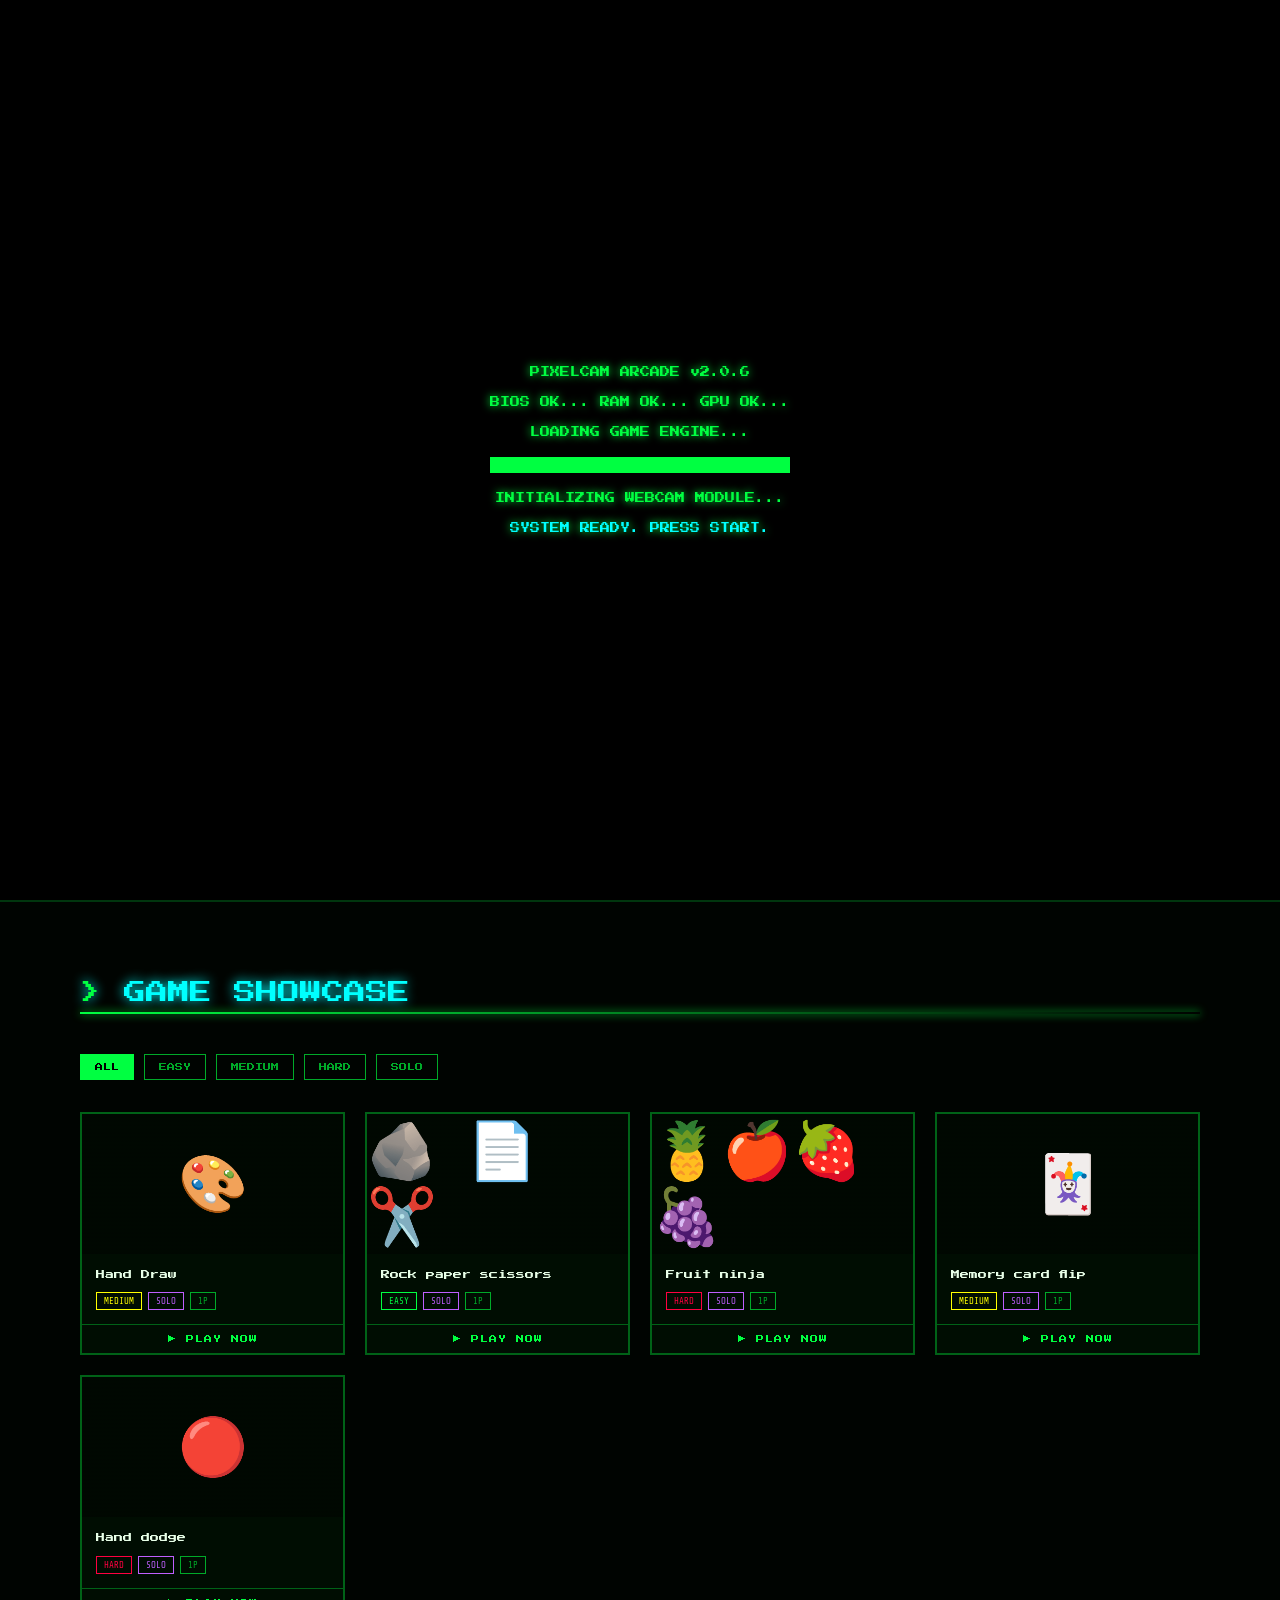
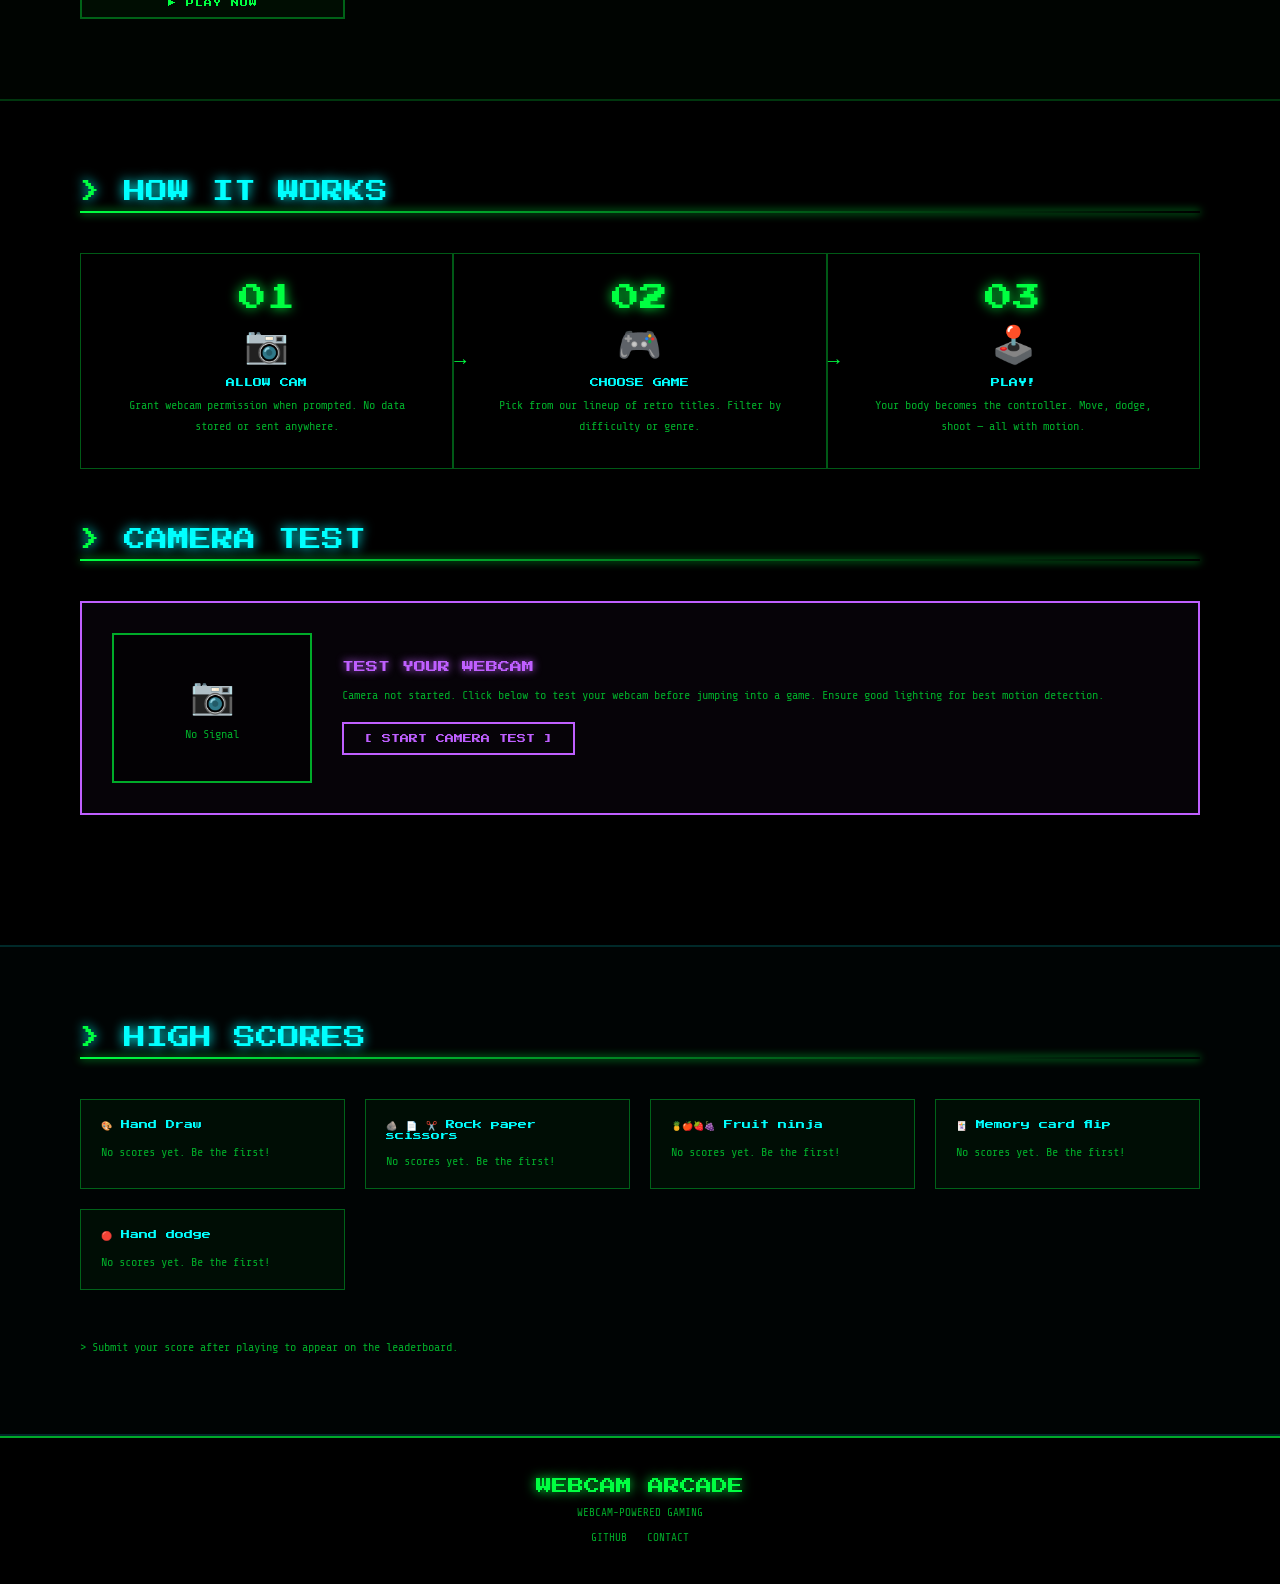
<file: index.html>
<!DOCTYPE html>
<html lang="en">
<head>
<meta charset="UTF-8">
<meta name="viewport" content="width=device-width, initial-scale=1.0">
<title>WEBCAM ARCADE</title>
<meta property="og:title" content="WEBCAM ARCADE — Webcam-Powered Retro Games">
<meta property="og:description" content="Play retro-style games powered by your webcam. No downloads, no installs — just fun.">
<link rel="preconnect" href="https://fonts.googleapis.com">
<link href="https://fonts.googleapis.com/css2?family=Press+Start+2P&family=Share+Tech+Mono&display=swap" rel="stylesheet">
<link rel="stylesheet" href="styles.css">
</head>
<body>

<!-- BOOT SCREEN -->
<div id="boot-screen">
  <div class="boot-line" style="animation-delay:0s">PIXELCAM ARCADE v2.0.6</div>
  <div class="boot-line" style="animation-delay:0.2s">BIOS OK... RAM OK... GPU OK...</div>
  <div class="boot-line" style="animation-delay:0.4s">LOADING GAME ENGINE...</div>
  <div class="boot-bar"><div class="boot-bar-fill"></div></div>
  <div class="boot-line" style="animation-delay:0.8s">INITIALIZING WEBCAM MODULE...</div>
  <div class="boot-line" style="animation-delay:1s; color: #00ffff;">SYSTEM READY. PRESS START.</div>
</div>

<!-- PRIVACY BANNER -->
<div id="privacy-banner">
  🔒 This site may request webcam access for gameplay. No video is ever stored or transmitted. <strong>Your camera, your rules.</strong>
  <button id="dismiss-privacy" onclick="dismissPrivacy()">[ OK ]</button>
</div>

<!-- NAV -->
<nav>
  <div class="nav-logo">WEB<span>CAM</span> ARCADE<span class="blink">_</span></div>
  <div class="nav-links">
    <button id="sound-toggle" onclick="toggleSound(this)">♪ SFX: OFF</button>
  </div>
</nav>

<!-- ===== HERO ===== -->
<section id="hero" style="max-width:100%;padding:0;">
  <video id="webcam-bg" autoplay playsinline muted></video>
  <div class="scanlines"></div>

  <!-- Floating chars -->
  <div class="pixel-char" style="top:15%; left:8%; color: var(--green);" data-speed="0.03">👾</div>
  <div class="pixel-char" style="top:20%; right:10%; color: var(--cyan);" data-speed="0.05">🕹️</div>
  <div class="pixel-char" style="bottom:30%; left:12%; color: var(--yellow);" data-speed="0.04">⭐</div>
  <div class="pixel-char" style="top:60%; right:8%; color: var(--red);" data-speed="0.02">💥</div>
  <div class="pixel-char" style="bottom:20%; left:40%; color: var(--purple);" data-speed="0.035">🎮</div>
  <div class="pixel-char" style="top:35%; left:20%; color: var(--orange);" data-speed="0.025">🔺</div>

  <div class="hero-content">
    <div class="hero-title">WEBCAM<br>ARCADE</div>
    <div class="hero-sub">WEBCAM-POWERED RETRO GAMES<span class="cursor">█</span></div>
    <button class="btn-primary" onclick="scrollToGames()">▶ PICK A GAME</button>
    <div class="webcam-prompt">
      <div>Enable your webcam for the full retro experience</div>
      <button id="enable-cam-btn" onclick="enableWebcam()">[ ENABLE CAM ]</button>
    </div>
  </div>
</section>

<!-- ===== PHASE 2: GAMES ===== -->
<div id="games" style="background: rgba(0,255,65,0.015); border-top: 2px solid rgba(0,255,65,0.2); border-bottom: 2px solid rgba(0,255,65,0.2);">
<section>
  <div class="section-header reveal">GAME SHOWCASE</div>
  <div class="section-divider"></div>

  <div class="filter-bar reveal">
    <button class="filter-btn active" onclick="filterGames('all', this)">ALL</button>
    <button class="filter-btn" onclick="filterGames('easy', this)">EASY</button>
    <button class="filter-btn" onclick="filterGames('medium', this)">MEDIUM</button>
    <button class="filter-btn" onclick="filterGames('hard', this)">HARD</button>
    <button class="filter-btn" onclick="filterGames('solo', this)">SOLO</button>
  </div>

  <div class="game-grid" id="game-grid"></div>
</section>
</div>

<!-- ===== PHASE 3: EXTRAS ===== -->
<div id="extras">
<section>

  <!-- HOW IT WORKS -->
  <div class="section-header reveal">HOW IT WORKS</div>
  <div class="section-divider"></div>
  <div class="how-steps reveal">
    <div class="how-step">
      <div class="step-num">01</div>
      <div class="step-icon">📷</div>
      <div class="step-title">ALLOW CAM</div>
      <div class="step-desc">Grant webcam permission when prompted. No data stored or sent anywhere.</div>
    </div>
    <div class="how-step">
      <div class="step-num">02</div>
      <div class="step-icon">🎮</div>
      <div class="step-title">CHOOSE GAME</div>
      <div class="step-desc">Pick from our lineup of retro titles. Filter by difficulty or genre.</div>
    </div>
    <div class="how-step">
      <div class="step-num">03</div>
      <div class="step-icon">🕹️</div>
      <div class="step-title">PLAY!</div>
      <div class="step-desc">Your body becomes the controller. Move, dodge, shoot — all with motion.</div>
    </div>
  </div>

  <!-- CAMERA TEST -->
  <div class="section-header reveal" style="margin-top: 60px;">CAMERA TEST</div>
  <div class="section-divider"></div>
  <div class="cam-test-box reveal">
    <video id="cam-test-preview" autoplay playsinline muted></video>
    <div class="cam-placeholder" id="cam-placeholder">
      <div class="cam-placeholder-icon">📷</div>
      <div>No Signal</div>
    </div>
    <div class="cam-test-info">
      <div class="cam-test-title">TEST YOUR WEBCAM</div>
      <div class="cam-status" id="cam-status">Camera not started. Click below to test your webcam before jumping into a game. Ensure good lighting for best motion detection.</div>
      <button id="cam-test-btn" onclick="testCam()">[ START CAMERA TEST ]</button>
    </div>
  </div>

</section>
</div>

<!-- ===== LEADERBOARD ===== -->
<div id="leaderboard" style="background: rgba(0,255,255,0.015); border-top: 2px solid rgba(0,255,255,0.15); border-bottom: 2px solid rgba(0,255,255,0.15);">
<section>
  <div class="section-header reveal">HIGH SCORES</div>
  <div class="section-divider"></div>
  <div class="leaderboard-grid reveal" id="lb-grid"></div>

  <div style="margin-top: 20px; font-size: 12px; color: var(--green-dim);">
    > Submit your score after playing to appear on the leaderboard.
  </div>
</section>
</div>


<!-- FOOTER -->
<footer>
  <div class="footer-logo">WEBCAM ARCADE</div>
  <div style="margin-bottom: 12px;">WEBCAM-POWERED GAMING</div>
  <div style="display:flex; gap:20px; justify-content:center; flex-wrap:wrap;">
    <a href="#">GITHUB</a>
    <a href="#">CONTACT</a>
  </div>
</footer>

<!-- MODAL -->
<div id="modal-overlay" onclick="closeModalOutside(event)">
  <div class="modal-box">
    <button class="modal-close" onclick="closeModal()">✕ CLOSE</button>
    <div class="modal-game-icon" id="modal-icon"></div>
    <div class="modal-title" id="modal-title"></div>
    <div class="modal-sub" id="modal-sub"></div>
    <div class="modal-tags" id="modal-tags"></div>
    <div class="modal-desc" id="modal-desc"></div>
    <div class="modal-controls" id="modal-controls"></div>
    <button class="modal-play-btn" id="modal-play-btn">▶▶ LAUNCH GAME</button>
    <div class="score-form">
      <input class="score-input" id="score-name" placeholder="ENTER YOUR NAME" maxlength="12">
      <input class="score-input" id="score-val" placeholder="SCORE" type="number" style="max-width:120px;">
      <button class="score-submit" onclick="submitScore()">[ SUBMIT SCORE ]</button>
    </div>
  </div>
</div>

<script src="script.js"></script>
</body>
</html>
</file>
<file: styles.css>
:root {
  --black: #000000;
  --green: #00ff41;
  --green-dim: #00aa29;
  --green-glow: rgba(0,255,65,0.3);
  --cyan: #00ffff;
  --yellow: #ffff00;
  --red: #ff0040;
  --purple: #bf5fff;
  --orange: #ff8800;
  --white: #e8ffe8;
  --grid-color: rgba(0,255,65,0.07);
  --card-bg: rgba(0,255,65,0.04);
  --card-border: rgba(0,255,65,0.35);
  --font-pixel: 'Press Start 2P', monospace;
  --font-mono: 'Share Tech Mono', monospace;
}

*, *::before, *::after { box-sizing: border-box; margin: 0; padding: 0; }

html { scroll-behavior: smooth; }

body {
  background: var(--black);
  color: var(--green);
  font-family: var(--font-mono);
  overflow-x: hidden;
  cursor: crosshair;
}

/* PIXEL GRID BACKGROUND */
body::before {
  content: '';
  position: fixed;
  inset: 0;
  background-image:
    linear-gradient(var(--grid-color) 1px, transparent 1px),
    linear-gradient(90deg, var(--grid-color) 1px, transparent 1px);
  background-size: 32px 32px;
  pointer-events: none;
  z-index: 0;
}

/* ===== BOOT SCREEN ===== */
#boot-screen {
  position: fixed;
  inset: 0;
  background: #000;
  z-index: 9999;
  display: flex;
  flex-direction: column;
  align-items: center;
  justify-content: center;
  font-family: var(--font-pixel);
  gap: 20px;
  transition: opacity 0.5s ease;
}
#boot-screen.hidden { opacity: 0; pointer-events: none; }
.boot-line {
  font-size: 10px;
  color: var(--green);
  opacity: 0;
  animation: bootFade 0.1s ease forwards;
  text-shadow: 0 0 8px var(--green);
}
@keyframes bootFade { to { opacity: 1; } }
.boot-bar {
  width: 300px;
  height: 16px;
  border: 2px solid var(--green);
  position: relative;
  overflow: hidden;
}
.boot-bar-fill {
  height: 100%;
  background: var(--green);
  width: 0%;
  animation: fillBar 2.5s steps(30) forwards;
  animation-delay: 0.8s;
  box-shadow: 0 0 10px var(--green);
}
@keyframes fillBar { to { width: 100%; } }

/* ===== SCANLINES ===== */
.scanlines {
  position: absolute;
  inset: 0;
  background: repeating-linear-gradient(
    to bottom,
    transparent 0px,
    transparent 2px,
    rgba(0,0,0,0.25) 2px,
    rgba(0,0,0,0.25) 4px
  );
  pointer-events: none;
  z-index: 10;
}

/* ===== NAV ===== */
nav {
  position: fixed;
  top: 0; left: 0; right: 0;
  z-index: 100;
  display: flex;
  align-items: center;
  justify-content: space-between;
  padding: 12px 32px;
  background: rgba(0,0,0,0.85);
  border-bottom: 2px solid var(--green);
  backdrop-filter: blur(8px);
}
.nav-logo {
  font-family: var(--font-pixel);
  font-size: 11px;
  color: var(--green);
  text-shadow: 0 0 12px var(--green);
  letter-spacing: 2px;
}
.nav-logo span { color: var(--cyan); }
.nav-links { display: flex; gap: 24px; }
.nav-links a {
  font-family: var(--font-pixel);
  font-size: 8px;
  color: var(--green-dim);
  text-decoration: none;
  transition: color 0.2s, text-shadow 0.2s;
}
.nav-links a:hover { color: var(--green); text-shadow: 0 0 8px var(--green); }
.blink { animation: blink 1s step-start infinite; }
@keyframes blink { 50% { opacity: 0; } }

/* ===== HERO ===== */
#hero {
  position: relative;
  min-height: 100vh;
  display: flex;
  flex-direction: column;
  align-items: center;
  justify-content: center;
  overflow: hidden;
  padding: 100px 20px 60px;
}
#webcam-bg {
  position: absolute;
  inset: 0;
  object-fit: cover;
  width: 100%; height: 100%;
  filter: brightness(0.15) hue-rotate(100deg) saturate(3);
  z-index: 1;
  display: none;
}
#webcam-bg.active { display: block; }

/* Floating pixel characters */
.pixel-char {
  position: absolute;
  font-size: 28px;
  z-index: 3;
  pointer-events: none;
  transition: transform 0.1s ease;
  filter: drop-shadow(0 0 6px currentColor);
}

.hero-content { position: relative; z-index: 5; text-align: center; }
.hero-title {
  font-family: var(--font-pixel);
  font-size: clamp(22px, 5vw, 48px);
  color: var(--green);
  text-shadow: 0 0 20px var(--green), 0 0 40px var(--green);
  line-height: 1.6;
  margin-bottom: 12px;
  animation: titleGlow 3s ease-in-out infinite;
}
@keyframes titleGlow {
  0%,100% { text-shadow: 0 0 20px var(--green), 0 0 40px var(--green); }
  50% { text-shadow: 0 0 30px var(--cyan), 0 0 60px var(--cyan); }
}
.hero-sub {
  font-size: 14px;
  color: var(--green-dim);
  margin-bottom: 40px;
  letter-spacing: 2px;
}
.hero-sub .cursor { color: var(--green); animation: blink 1s step-start infinite; }

.btn-primary {
  font-family: var(--font-pixel);
  font-size: 12px;
  padding: 16px 36px;
  background: transparent;
  color: var(--green);
  border: 3px solid var(--green);
  cursor: pointer;
  position: relative;
  overflow: hidden;
  transition: color 0.3s;
  letter-spacing: 2px;
  image-rendering: pixelated;
}
.btn-primary::before {
  content: '';
  position: absolute;
  inset: 0;
  background: repeating-linear-gradient(to bottom, transparent 0 3px, rgba(0,255,65,0.08) 3px 6px);
  opacity: 0;
  transition: opacity 0.3s;
}
.btn-primary:hover { color: var(--black); background: var(--green); box-shadow: 0 0 30px var(--green); }
.btn-primary:hover::before { opacity: 1; }

.webcam-prompt {
  margin-top: 20px;
  font-size: 11px;
  color: var(--green-dim);
}
#enable-cam-btn {
  font-family: var(--font-pixel);
  font-size: 9px;
  background: transparent;
  color: var(--cyan);
  border: 1px solid var(--cyan);
  padding: 8px 16px;
  cursor: pointer;
  margin-top: 10px;
  transition: all 0.2s;
}
#enable-cam-btn:hover { background: var(--cyan); color: var(--black); }

/* ===== SECTION COMMON ===== */
section { position: relative; z-index: 2; padding: 80px 40px; max-width: 1200px; margin: 0 auto; }
.section-header {
  font-family: var(--font-pixel);
  font-size: clamp(14px, 2.5vw, 22px);
  color: var(--cyan);
  text-shadow: 0 0 12px var(--cyan);
  margin-bottom: 8px;
}
.section-header::before { content: '> '; color: var(--green); }
.section-divider {
  width: 100%;
  height: 2px;
  background: linear-gradient(90deg, var(--green) 0%, transparent 100%);
  margin-bottom: 40px;
  box-shadow: 0 0 8px var(--green);
}

/* ===== PHASE 2: GAME GRID ===== */
.filter-bar {
  display: flex;
  gap: 10px;
  flex-wrap: wrap;
  margin-bottom: 32px;
}
.filter-btn {
  font-family: var(--font-pixel);
  font-size: 8px;
  padding: 8px 14px;
  background: transparent;
  color: var(--green-dim);
  border: 1px solid var(--green-dim);
  cursor: pointer;
  transition: all 0.2s;
}
.filter-btn.active, .filter-btn:hover { background: var(--green); color: var(--black); border-color: var(--green); }

.game-grid {
  display: grid;
  grid-template-columns: repeat(auto-fill, minmax(220px, 1fr));
  gap: 20px;
}
.game-card {
  border: 2px solid var(--card-border);
  background: var(--card-bg);
  padding: 0;
  overflow: hidden;
  position: relative;
  cursor: pointer;
  transition: border-color 0.3s, box-shadow 0.3s, transform 0.2s;
}
.game-card:hover {
  border-color: var(--green);
  box-shadow: 0 0 20px var(--green-glow), inset 0 0 20px rgba(0,255,65,0.03);
  transform: translateY(-4px);
}
.game-preview {
  width: 100%;
  height: 140px;
  display: flex;
  align-items: center;
  justify-content: center;
  font-size: 56px;
  position: relative;
  overflow: hidden;
  background: rgba(0,0,0,0.4);
}
.game-preview::after {
  content: '';
  position: absolute;
  inset: 0;
  background: repeating-linear-gradient(to bottom, transparent 0 2px, rgba(0,0,0,0.1) 2px 4px);
}
.cam-hover {
  position: absolute;
  inset: 0;
  background: rgba(0,0,0,0.75);
  display: flex;
  flex-direction: column;
  align-items: center;
  justify-content: center;
  gap: 8px;
  opacity: 0;
  transition: opacity 0.3s;
  font-size: 12px;
  color: var(--cyan);
}
.game-card:hover .cam-hover { opacity: 1; }
.cam-hover .cam-icon { font-size: 32px; }

.game-info { padding: 14px; }
.game-title { font-family: var(--font-pixel); font-size: 9px; color: var(--white); margin-bottom: 10px; line-height: 1.6; }
.game-tags { display: flex; gap: 6px; flex-wrap: wrap; }
.tag {
  font-size: 9px;
  padding: 3px 7px;
  border: 1px solid;
}
.tag.difficulty-easy { border-color: var(--green); color: var(--green); }
.tag.difficulty-medium { border-color: var(--yellow); color: var(--yellow); }
.tag.difficulty-hard { border-color: var(--red); color: var(--red); }
.tag.solo { border-color: var(--purple); color: var(--purple); }
.tag.multi { border-color: var(--orange); color: var(--orange); }

.play-btn {
  width: 100%;
  font-family: var(--font-pixel);
  font-size: 8px;
  padding: 10px;
  background: transparent;
  color: var(--green);
  border: none;
  border-top: 1px solid var(--card-border);
  cursor: pointer;
  transition: all 0.2s;
  letter-spacing: 1px;
}
.play-btn:hover { background: var(--green); color: var(--black); }

/* ===== PHASE 3: EXTRAS ===== */
/* How It Works */
.how-steps {
  display: flex;
  gap: 0;
  margin-bottom: 0;
  flex-wrap: wrap;
}
.how-step {
  flex: 1;
  min-width: 200px;
  padding: 30px;
  border: 1px solid var(--card-border);
  position: relative;
  text-align: center;
}
.how-step::after {
  content: '→';
  position: absolute;
  right: -14px;
  top: 50%;
  transform: translateY(-50%);
  color: var(--green);
  font-size: 20px;
  z-index: 2;
}
.how-step:last-child::after { display: none; }
.step-num { font-family: var(--font-pixel); font-size: 28px; color: var(--green); text-shadow: 0 0 12px var(--green); margin-bottom: 12px; }
.step-icon { font-size: 36px; margin-bottom: 12px; }
.step-title { font-family: var(--font-pixel); font-size: 9px; color: var(--cyan); margin-bottom: 8px; }
.step-desc { font-size: 12px; color: var(--green-dim); line-height: 1.8; }

/* Leaderboard */
.leaderboard-grid { display: grid; grid-template-columns: repeat(auto-fill, minmax(260px, 1fr)); gap: 20px; margin-bottom: 50px; }
.lb-card { border: 1px solid var(--card-border); padding: 20px; background: var(--card-bg); }
.lb-game-title { font-family: var(--font-pixel); font-size: 9px; color: var(--cyan); margin-bottom: 14px; }
.lb-row { display: flex; align-items: center; gap: 10px; padding: 6px 0; border-bottom: 1px solid rgba(0,255,65,0.08); font-size: 12px; }
.lb-rank { font-family: var(--font-pixel); font-size: 9px; width: 24px; }
.lb-rank.gold { color: var(--yellow); }
.lb-rank.silver { color: #aaa; }
.lb-rank.bronze { color: var(--orange); }
.lb-name { flex: 1; color: var(--white); }
.lb-score { color: var(--green); font-family: var(--font-pixel); font-size: 9px; }

/* Camera test widget */
.cam-test-box {
  border: 2px solid var(--purple);
  background: rgba(191,95,255,0.03);
  padding: 30px;
  margin-top: 40px;
  margin-bottom: 50px;
  display: flex;
  gap: 30px;
  align-items: center;
  flex-wrap: wrap;
}
#cam-test-preview {
  width: 200px;
  height: 150px;
  background: #000;
  border: 2px solid var(--green-dim);
  object-fit: cover;
  flex-shrink: 0;
  filter: brightness(0.9) hue-rotate(90deg) saturate(2);
  display: none;
}
.cam-placeholder {
  width: 200px;
  height: 150px;
  background: rgba(0,0,0,0.5);
  border: 2px solid var(--green-dim);
  display: flex;
  flex-direction: column;
  align-items: center;
  justify-content: center;
  gap: 10px;
  color: var(--green-dim);
  font-size: 12px;
  flex-shrink: 0;
}
.cam-placeholder-icon { font-size: 36px; }
.cam-test-info { flex: 1; }
.cam-test-title { font-family: var(--font-pixel); font-size: 12px; color: var(--purple); margin-bottom: 12px; text-shadow: 0 0 8px var(--purple); }
.cam-status { font-size: 12px; color: var(--green-dim); margin-bottom: 16px; line-height: 1.7; }
#cam-test-btn {
  font-family: var(--font-pixel);
  font-size: 9px;
  padding: 10px 20px;
  background: transparent;
  color: var(--purple);
  border: 2px solid var(--purple);
  cursor: pointer;
  transition: all 0.2s;
}
#cam-test-btn:hover { background: var(--purple); color: var(--black); }

/* Privacy banner */
#privacy-banner {
  position: fixed;
  bottom: 0; left: 0; right: 0;
  z-index: 200;
  background: rgba(0,0,0,0.9);
  border-top: 2px solid var(--green-dim);
  padding: 14px 32px;
  display: flex;
  align-items: center;
  gap: 20px;
  font-size: 12px;
  color: var(--green-dim);
  backdrop-filter: blur(6px);
  flex-wrap: wrap;
}
#privacy-banner.hidden { display: none; }
#dismiss-privacy {
  font-family: var(--font-pixel);
  font-size: 8px;
  padding: 8px 16px;
  background: transparent;
  color: var(--green);
  border: 1px solid var(--green);
  cursor: pointer;
  margin-left: auto;
  flex-shrink: 0;
  transition: all 0.2s;
}
#dismiss-privacy:hover { background: var(--green); color: var(--black); }

/* ===== PHASE 4: RETRO AESTHETIC ===== */
/* Blog / Changelog */
.changelog { border-left: 3px solid var(--green); padding-left: 24px; }
.changelog-entry { margin-bottom: 28px; position: relative; }
.changelog-entry::before {
  content: '';
  position: absolute;
  left: -28px;
  top: 6px;
  width: 8px;
  height: 8px;
  background: var(--green);
  box-shadow: 0 0 8px var(--green);
}
.cl-date { font-size: 10px; color: var(--green-dim); margin-bottom: 4px; }
.cl-title { font-family: var(--font-pixel); font-size: 10px; color: var(--cyan); margin-bottom: 6px; }
.cl-body { font-size: 12px; color: var(--green-dim); line-height: 1.8; }

/* ===== MODAL ===== */
#modal-overlay {
  position: fixed;
  inset: 0;
  background: rgba(0,0,0,0.85);
  z-index: 500;
  display: none;
  align-items: center;
  justify-content: center;
  backdrop-filter: blur(4px);
}
#modal-overlay.open { display: flex; }
.modal-box {
  border: 3px solid var(--green);
  background: var(--black);
  width: 90%;
  max-width: 600px;
  padding: 32px;
  position: relative;
  box-shadow: 0 0 40px var(--green-glow);
  animation: modalIn 0.2s ease;
}
@keyframes modalIn { from { transform: scale(0.9); opacity: 0; } to { transform: scale(1); opacity: 1; } }
.modal-close {
  position: absolute;
  top: 12px; right: 12px;
  font-family: var(--font-pixel);
  font-size: 12px;
  color: var(--red);
  background: none;
  border: 1px solid var(--red);
  padding: 4px 10px;
  cursor: pointer;
  transition: all 0.2s;
}
.modal-close:hover { background: var(--red); color: var(--black); }
.modal-title { font-family: var(--font-pixel); font-size: 14px; color: var(--green); margin-bottom: 6px; text-shadow: 0 0 10px var(--green); }
.modal-sub { font-size: 12px; color: var(--green-dim); margin-bottom: 20px; }
.modal-tags { display: flex; gap: 8px; flex-wrap: wrap; margin-bottom: 24px; }
.modal-game-icon { font-size: 80px; text-align: center; margin-bottom: 20px; }
.modal-desc { font-size: 13px; color: var(--green-dim); line-height: 1.9; margin-bottom: 24px; }
.modal-controls { font-size: 12px; color: var(--green-dim); margin-bottom: 24px; }
.modal-controls strong { color: var(--cyan); font-family: var(--font-pixel); font-size: 9px; }
.modal-play-btn {
  font-family: var(--font-pixel);
  font-size: 12px;
  padding: 16px 32px;
  background: var(--green);
  color: var(--black);
  border: none;
  cursor: pointer;
  width: 100%;
  transition: all 0.2s;
  letter-spacing: 2px;
}
.modal-play-btn:hover { background: var(--cyan); box-shadow: 0 0 20px var(--cyan); }

/* Score input modal */
.score-form { display: flex; gap: 10px; margin-top: 16px; flex-wrap: wrap; }
.score-input {
  font-family: var(--font-mono);
  font-size: 14px;
  background: transparent;
  border: 1px solid var(--green);
  color: var(--green);
  padding: 8px 12px;
  flex: 1;
  min-width: 120px;
}
.score-input::placeholder { color: var(--green-dim); }
.score-submit {
  font-family: var(--font-pixel);
  font-size: 9px;
  padding: 8px 16px;
  background: transparent;
  color: var(--green);
  border: 1px solid var(--green);
  cursor: pointer;
  transition: all 0.2s;
}
.score-submit:hover { background: var(--green); color: var(--black); }

/* ===== FOOTER ===== */
footer {
  position: relative;
  z-index: 2;
  border-top: 2px solid var(--green-dim);
  padding: 40px;
  text-align: center;
  font-size: 11px;
  color: var(--green-dim);
  background: rgba(0,0,0,0.6);
}
footer .footer-logo { font-family: var(--font-pixel); font-size: 16px; color: var(--green); text-shadow: 0 0 12px var(--green); margin-bottom: 12px; }
footer a { color: var(--green-dim); text-decoration: none; }
footer a:hover { color: var(--green); }

/* Scroll-reveal */
.reveal {
  opacity: 0;
  transform: translateY(24px);
  transition: opacity 0.6s ease, transform 0.6s ease;
}
.reveal.visible { opacity: 1; transform: none; }

/* Sound toggle */
#sound-toggle {
  font-family: var(--font-pixel);
  font-size: 8px;
  background: transparent;
  color: var(--green-dim);
  border: 1px solid var(--green-dim);
  padding: 5px 10px;
  cursor: pointer;
  transition: all 0.2s;
}
#sound-toggle:hover { color: var(--green); border-color: var(--green); }
#sound-toggle.on { color: var(--green); border-color: var(--green); }

/* Typewriter */
.typewriter { overflow: hidden; white-space: nowrap; width: 0; animation: typewrite 2s steps(30) 1s forwards; }
@keyframes typewrite { to { width: 100%; } }

/* Mobile */
@media (max-width: 640px) {
  section { padding: 60px 20px; }
  nav { padding: 10px 16px; }
  .nav-links { gap: 14px; }
  .how-step::after { display: none; }
}
</file>
